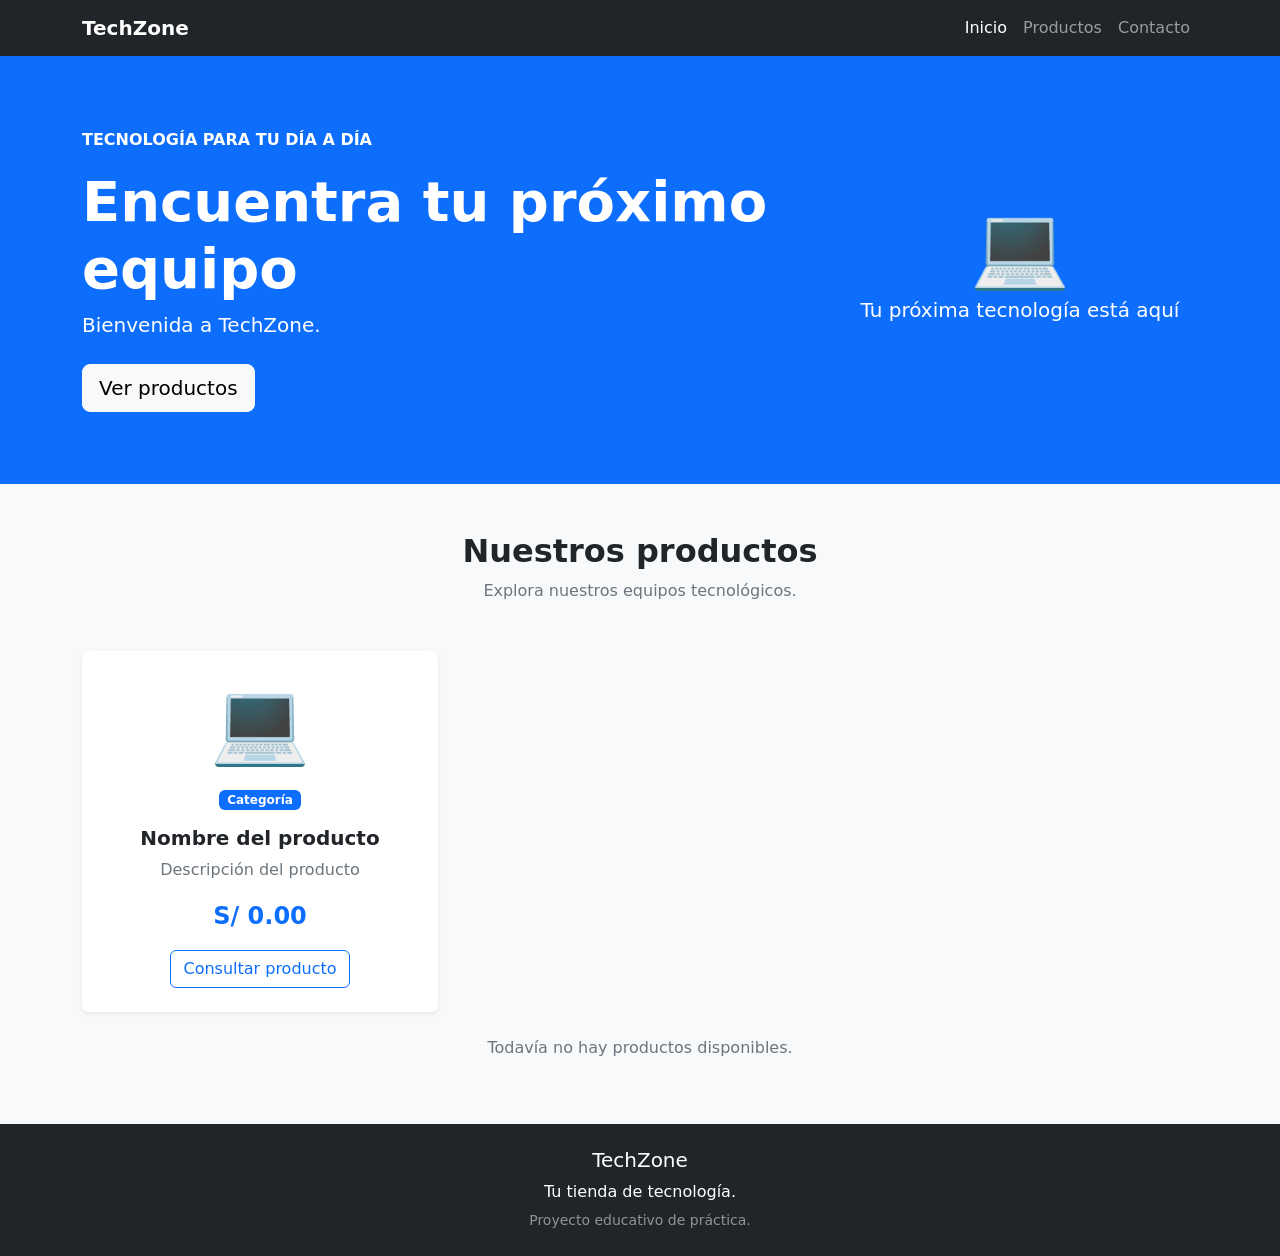
<file: src/main/resources/templates/index.html>
<!doctype html>
<html lang="es" xmlns:th="http://www.thymeleaf.org">
  <head>
    <meta charset="UTF-8" />
    <meta name="viewport" content="width=device-width, initial-scale=1.0" />

    <title>TechZone | Tienda tecnológica</title>

    <!-- Bootstrap: estilos visuales -->
    <link
      href="https://cdn.jsdelivr.net/npm/bootstrap@5.3.8/dist/css/bootstrap.min.css"
      rel="stylesheet"
      integrity="sha384-sRIl4kxILFvY47J16cr9ZwB07vP4J8+LH7qKQnuqkuIAvNWLzeN8tE5YBujZqJLB"
      crossorigin="anonymous"
    />
    <link rel="stylesheet" th:href="@{/css/estilos.css}" />
  </head>

  <body class="bg-light">
    <!-- Barra de navegación -->
    <nav class="navbar navbar-expand-lg navbar-dark bg-dark">
      <div class="container">
        <a class="navbar-brand fw-bold" href="/"> TechZone </a>

        <button
          class="navbar-toggler"
          type="button"
          data-bs-toggle="collapse"
          data-bs-target="#menuPrincipal"
          aria-controls="menuPrincipal"
          aria-expanded="false"
          aria-label="Abrir menú"
        >
          <span class="navbar-toggler-icon"></span>
        </button>

        <div class="collapse navbar-collapse" id="menuPrincipal">
          <ul class="navbar-nav ms-auto">
            <li class="nav-item">
              <a class="nav-link active" href="/">Inicio</a>
            </li>

            <li class="nav-item">
              <a class="nav-link" href="#productos">Productos</a>
            </li>

            <li class="nav-item">
              <a class="nav-link" href="#contacto">Contacto</a>
            </li>
          </ul>
        </div>
      </div>
    </nav>

    <!-- Portada principal -->
    <header class="bg-primary text-white py-5">
      <div class="container py-4">
        <div class="row align-items-center">
          <div class="col-lg-8">
            <p class="text-uppercase fw-semibold">
              Tecnología para tu día a día
            </p>

            <h1 class="display-4 fw-bold">Encuentra tu próximo equipo</h1>

            <p class="lead" th:text="${mensaje}">Bienvenida a TechZone.</p>

            <a href="#productos" class="btn btn-light btn-lg mt-2">
              Ver productos
            </a>
          </div>

          <div class="col-lg-4 text-center mt-4 mt-lg-0">
            <div class="display-1">💻</div>
            <p class="fs-5">Tu próxima tecnología está aquí</p>
          </div>
        </div>
      </div>
    </header>

    
<!-- Catálogo dinámico de productos -->
<main class="container py-5" id="productos">

    <div class="text-center mb-5">
        <h2 class="fw-bold">Nuestros productos</h2>
        <p class="text-secondary">
            Explora nuestros equipos tecnológicos.
        </p>
    </div>

    <div class="row g-4">

        <!-- Se genera una tarjeta por cada producto de MySQL -->
        <div class="col-md-6 col-lg-4"
             th:each="producto : ${productos}">

            <article class="card h-100 border-0 shadow-sm">
                <div class="card-body text-center p-4">

                    <div class="display-1 mb-3">💻</div>

                    <span class="badge text-bg-primary mb-3"
                          th:text="${producto.categoria}">
                        Categoría
                    </span>

                    <h3 class="h5 fw-bold"
                        th:text="${producto.nombre}">
                        Nombre del producto
                    </h3>

                    <p class="text-secondary"
                       th:text="${producto.descripcion}">
                        Descripción del producto
                    </p>

                    <p class="fs-4 fw-bold text-primary mt-3"
                       th:text="${'S/ ' + producto.precio}">
                        S/ 0.00
                    </p>

                    <a href="#contacto"
                       class="btn btn-outline-primary">
                        Consultar producto
                    </a>

                </div>
            </article>

        </div>

        <!-- Mensaje si todavía no hay productos -->
        <div class="col-12 text-center"
             th:if="${#lists.isEmpty(productos)}">
            <p class="text-secondary">
                Todavía no hay productos disponibles.
            </p>
        </div>

    </div>
</main>


    <!-- Contacto y pie de página -->
    <footer class="bg-dark text-white text-center py-4" id="contacto">
      <div class="container">
        <h2 class="h5">TechZone</h2>
        <p class="mb-1">Tu tienda de tecnología.</p>
        <small class="text-white-50"> Proyecto educativo de práctica. </small>
      </div>
    </footer>

    <!-- Bootstrap JavaScript: permite abrir el menú móvil -->
    <script
      src="https://cdn.jsdelivr.net/npm/bootstrap@5.3.8/dist/js/bootstrap.bundle.min.js"
      integrity="sha384-FKyoEForCGlyvwx9Hj09JcYn3nv7wiPVlz7YYwJrWVcXK/BmnVDxM+D2scQbITxI"
      crossorigin="anonymous"
    ></script>
  </body>
</html>
</file>
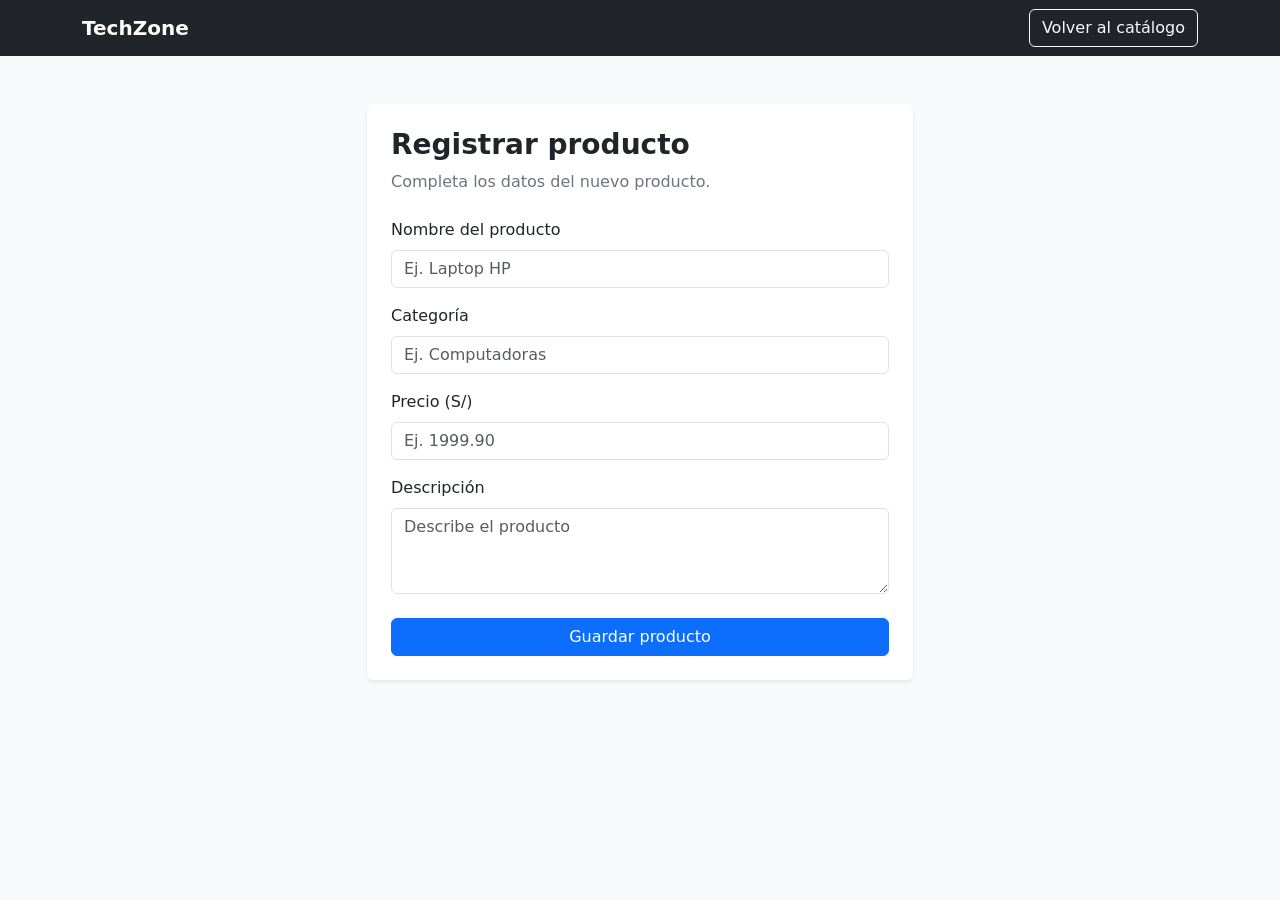
<file: src/main/resources/templates/formulario-producto.html>
<!doctype html>
<html lang="es" xmlns:th="http://www.thymeleaf.org">
  <head>
    <meta charset="UTF-8" />
    <meta name="viewport" content="width=device-width, initial-scale=1.0" />

    <title>Registrar producto | TechZone</title>

    <link
      href="https://cdn.jsdelivr.net/npm/bootstrap@5.3.8/dist/css/bootstrap.min.css"
      rel="stylesheet"
    />
  </head>

  <body class="bg-light">
    <!-- Barra de navegación -->
    <nav class="navbar navbar-dark bg-dark">
      <div class="container">
        <a class="navbar-brand fw-bold" th:href="@{/}"> TechZone </a>

        <a class="btn btn-outline-light" th:href="@{/}"> Volver al catálogo </a>
      </div>
    </nav>

    <!-- Formulario -->
    <main class="container py-5">
      <div class="row justify-content-center">
        <div class="col-md-8 col-lg-6">
          <div class="card border-0 shadow-sm">
            <div class="card-body p-4">
              <h1 class="h3 fw-bold mb-2">Registrar producto</h1>

              <p class="text-secondary mb-4">
                Completa los datos del nuevo producto.
              </p>

              <form
                th:action="@{/productos/guardar}"
                th:object="${producto}"
                method="post"
              >
                <div class="mb-3">
                  <label for="nombre" class="form-label">
                    Nombre del producto
                  </label>

                  <input
                    type="text"
                    id="nombre"
                    class="form-control"
                    th:field="*{nombre}"
                    maxlength="100"
                    required
                    placeholder="Ej. Laptop HP"
                  />
                </div>

                <div class="mb-3">
                  <label for="categoria" class="form-label"> Categoría </label>

                  <input
                    type="text"
                    id="categoria"
                    class="form-control"
                    th:field="*{categoria}"
                    maxlength="50"
                    required
                    placeholder="Ej. Computadoras"
                  />
                </div>

                <div class="mb-3">
                  <label for="precio" class="form-label"> Precio (S/) </label>

                  <input
                    type="number"
                    id="precio"
                    class="form-control"
                    th:field="*{precio}"
                    min="0.01"
                    step="0.01"
                    required
                    placeholder="Ej. 1999.90"
                  />
                </div>

                <div class="mb-4">
                  <label for="descripcion" class="form-label">
                    Descripción
                  </label>

                  <textarea
                    id="descripcion"
                    class="form-control"
                    th:field="*{descripcion}"
                    maxlength="500"
                    rows="3"
                    placeholder="Describe el producto"
                  ></textarea>
                </div>

                <button type="submit" class="btn btn-primary w-100">
                  Guardar producto
                </button>
              </form>
            </div>
          </div>
        </div>
      </div>
    </main>
  </body>
</html>
</file>
